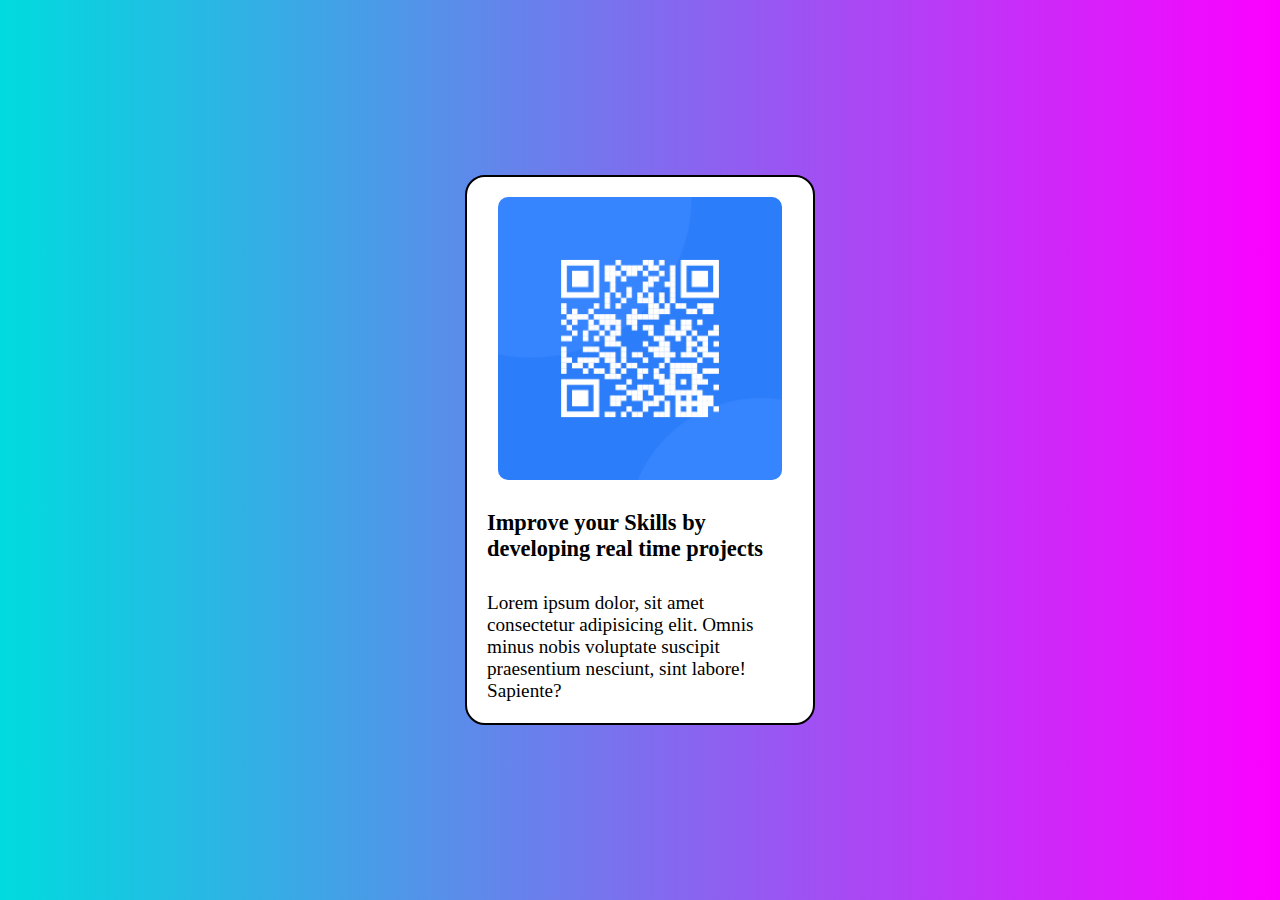
<file: cards_project/index.html>
<!DOCTYPE html>
<html lang="en">
<head>
    <meta charset="UTF-8">
    <meta name="viewport" content="width=device-width, initial-scale=1.0">
    <title>Document</title>
    <link rel="stylesheet" href="style.css">
</head>
<body>
    <div class="container">
        <div class="card">
            <img src="qrcode.png" alt="">
            <h2>Improve your Skills by developing real time  projects</h2>
            <p>
                Lorem ipsum dolor, sit amet consectetur adipisicing elit. Omnis minus nobis voluptate suscipit praesentium nesciunt, sint labore! Sapiente?
            </p>
        </div>
        

    </div>
    
</body>
</html>
</file>
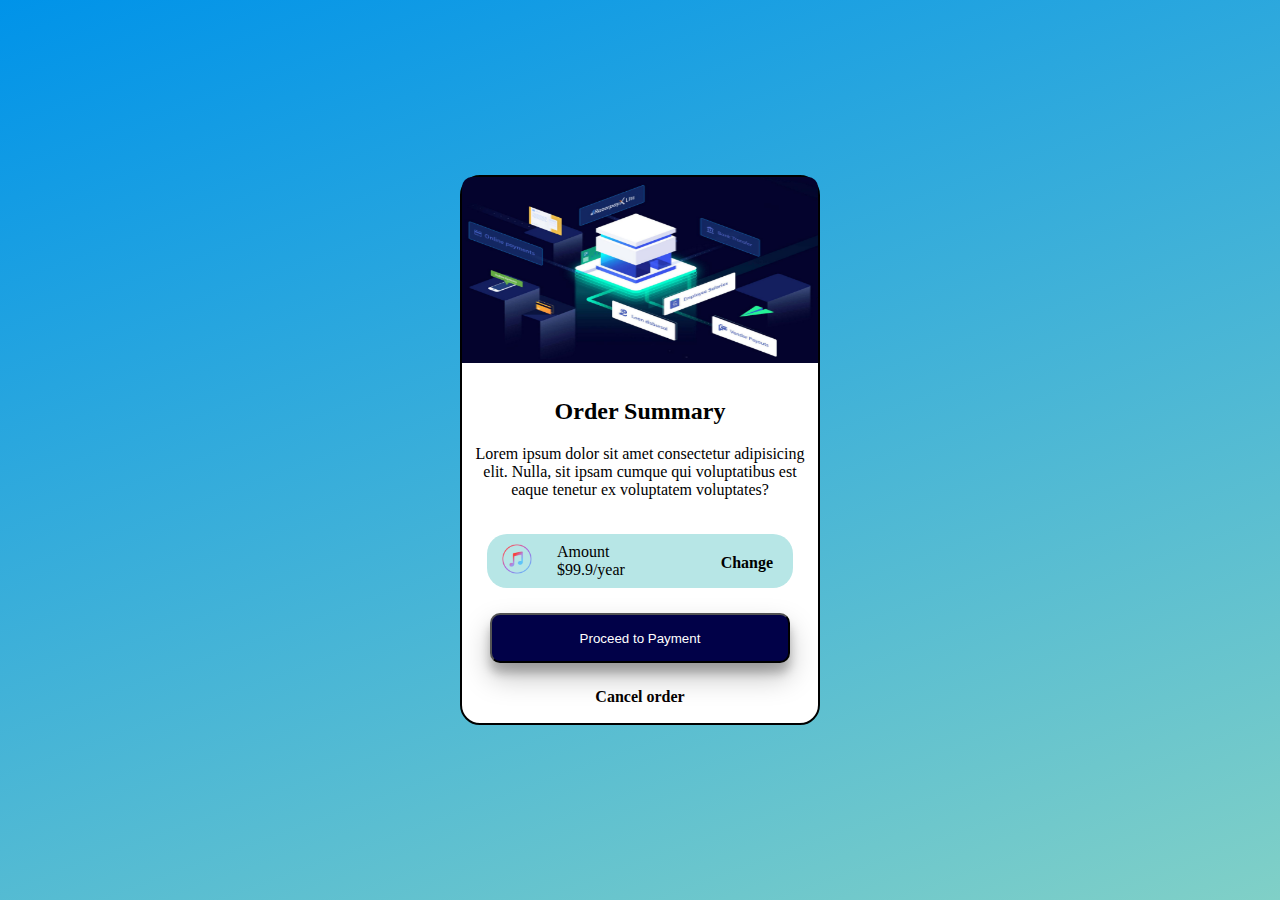
<file: cards_project/index2.html>
<!DOCTYPE html>
<html lang="en">
<head>
    <meta charset="UTF-8">
    <meta name="viewport" content="width=device-width, initial-scale=1.0">
    <title>Document</title>
    <link rel="stylesheet" href="style2.css">
</head>
<body>
    <div class="container">
        <div class="card">
            <img src="icon.jpg" alt="">
            <div class="textbox">
                <h2>
                    Order Summary
                </h2>
                <p>
                    Lorem ipsum dolor sit amet consectetur adipisicing elit. Nulla, sit ipsam cumque qui voluptatibus est eaque tenetur ex voluptatem voluptates?
                </p>
            </div>
            <div class="amount">
                <div class="leftbox">
                    <div class="imgbox">
                        <img src="music.png" alt="">
                    </div>
                    <div class="textamountbox">
                        <p>Amount</p>
                        <p>$99.9/year</p>
                    </div>
        
                    
                </div>
                <div class="rightbox">
                    
                        <a href="#">Change</a>
                    
                </div>


            </div>
            <div class="button">
                <button>
                    Proceed to Payment
                </button>
            </div>
            <div class="cancelbox">
                <a href="#">Cancel order</a>
            </div>
        </div>
        
        
    </div>
    
</body>
</html>
</file>
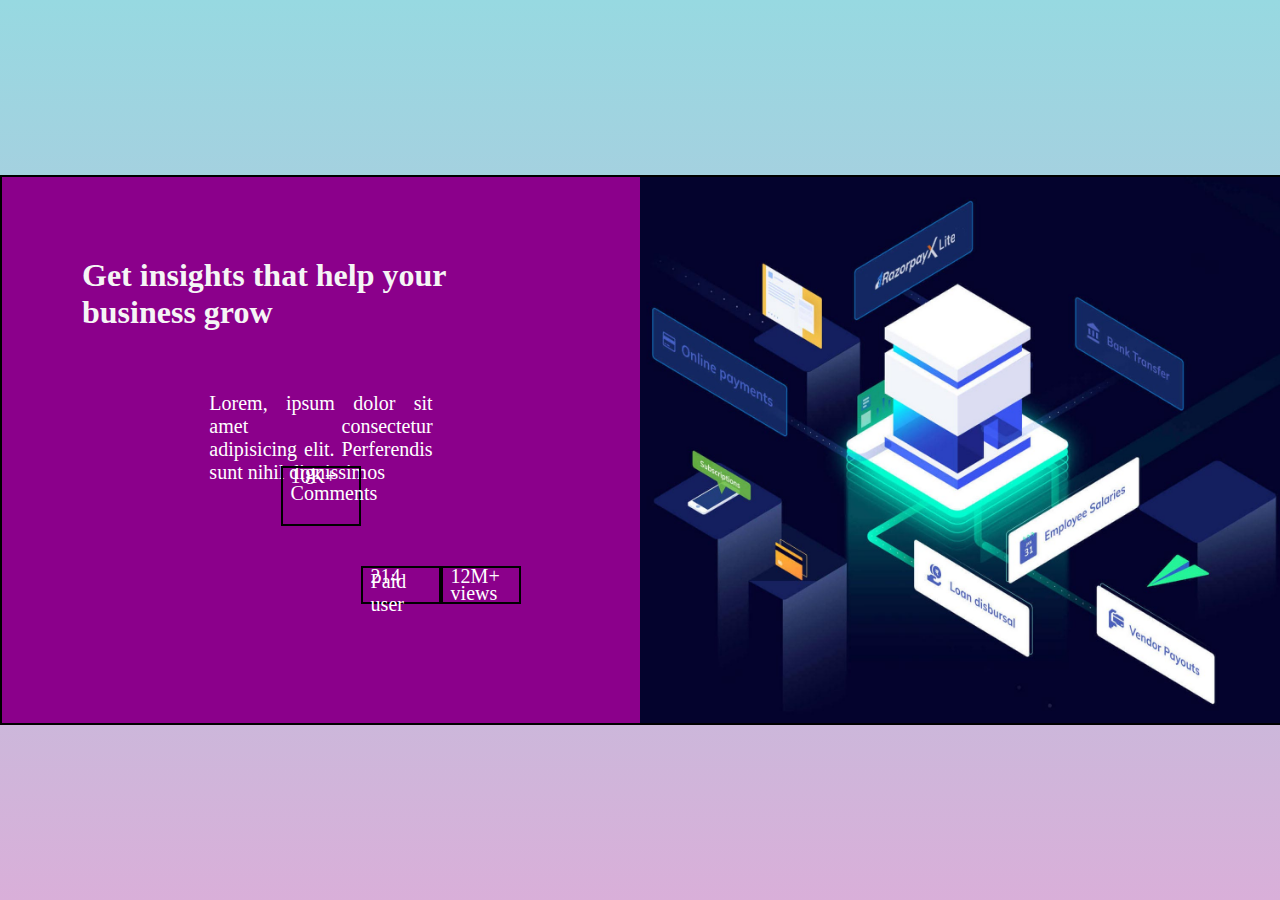
<file: cards_project/index3.html>
<!DOCTYPE html>
<html lang="en">
<head>
    <meta charset="UTF-8">
    <meta name="viewport" content="width=device-width, initial-scale=1.0">
    <title>Document</title>
    <link rel="stylesheet" href="style3.css">
</head>
<body>
    <div class="container">
        <div class="card">
            <div class="leftbox">
                <h2>
                    Get insights that help
                    your business grow
                </h2>
                <p>
                    Lorem, ipsum dolor sit amet consectetur adipisicing elit. Perferendis sunt nihil dignissimos 
                </p>

                <div class="stats">
                    <div class="s1">
                        <p>10K+</p>
                        <p>Comments</p>
                    </div>
                    <div class="s2">
                        <p>214</p>
                        <p>Paid user</p>
                    </div>
                    <div class="s3">
                        <p>12M+</p>
                        <p>views</p>
                    </div>

                </div>


            </div>
            <div class="rightbox">
                <img src="icon.jpg" alt="">
            </div>
        </div>
    </div>
</body>
</html>
</file>
<file: cards_project/style.css>
*{
    margin: 0;
    padding: 0;
    box-sizing: border-box;
}

.container{
    width: 100vw;
    height: 100vh;
    min-height: 850px;
    background-color: #00DBDE;
    background-image: linear-gradient(90deg, #00DBDE 0%, #FC00FF 100%);
    display: flex;
    justify-content: center;
    align-items: center;
    /* overflow-x: hidden;
    overflow-y: hidden; */
}

.card{
    width: 350px;
    height: 550px;
    border: 2px solid black;
    background-color: white;
    border-radius: 20px;
    display: flex;
    flex-direction: column;
    align-items: center;
    gap: 30px;
    padding: 20px;
}

.card img{
    height: 56%;
    border-radius: 10px;

}

.card h2{
    font-weight: bold;
    font-size: 1.4em;
}

.card p{
    /* font-weight: bold; */
    font-size: 1.2em;
}
</file>
<file: cards_project/style2.css>
*{
    margin: 0;
    padding: 0;
    box-sizing: border-box;
}

.container{
    width: 100vw;
    height: 100vh;
    background-color: #0093E9;
    background-image: linear-gradient(160deg, #0093E9 0%, #80D0C7 100%);
    display: flex;
    justify-content: center;
    align-items: center;

}

.card{
    width: 360px;
    height: 550px;
    border: 2px solid black;
    background-color: white;
    border-radius: 20px;
    /* padding: 20px; */
    display: flex;
    flex-direction: column;
    /* justify-content: center; */
    align-items:center ;
    gap: 25px;
}


.card img{
    width: 100%;
    height: 34%;
    border-top-left-radius:10px;
    border-top-right-radius: 10px;
}

.textbox{
    align-items: center;
    display: flex;
    flex-direction: column;
    gap:20px;
    text-align: center;
    padding: 10px;
    /* border-radius: 20px; */
}

.amount{
    width: 86%;
    height: 10%;
    background-color: rgb(183, 230, 230);
    border-radius: 20px;
    display: flex;
    justify-content: space-between;
    /* padding-right: 20px;
    padding-left: 20px; */
}

.button button{
    width: 300px;
    height: 50px;
    /* align-items: center; */
    background-color: rgb(1, 1, 72);
    color: white;
    border-radius: 10px;
    /* box-shadow: 0 45px 65px rgba(0,0,0,0.50), 0 35px 22px rgba(0,0,0,0.16); */
    box-shadow: 0 14px 28px rgba(0,0,0,0.25), 0 10px 10px rgba(0,0,0,0.22);
}

.cancelbox a{
    width: 80%;
    height: 8%;
    /* background-color: rgb(159, 138, 222); */
    color: rgb(5, 0, 0);
    text-decoration: none;
    font-weight: bold;
    /* display: flex; */
}


.leftbox{
    /* width: fit-content; */
    display: flex;
    gap: 20px;
    padding: 10px;
    height: 100%;
    align-items: center;
    transition: 4s ease 0.5s;
    animation-duration: 3s;
    animation-name: slidein;
}

.imgbox img {
    height: 40px;
    width: 40px;
    flex-direction: row;
    
}

.rightbox a{
    display: flex;
    text-decoration: none;
    padding: 20px;
    color: black;
    font-weight: bolder;
    /* transition: 4s ease 0.5s; */
    align-items: center;
}

.leftbox:hover{
    background-color: rgb(249, 127, 255);
    /* width: 700px; */
    border-top-left-radius:20px ;
    border-bottom-left-radius: 20px;
    /* /* padding: 10px; */
    /* display: flex;  */
}
@keyframes slidein {
  from {
    margin-left: 100%;
    width: 100%;
  }

  to {
    margin-left: 0%;
    width: 100%;
  }
}
</file>
<file: cards_project/style3.css>
*{
    margin: 0;
    padding: 0;
    box-sizing: border-box;
}
.container{
    display: flex;
    justify-content: center;
    align-items: center;
    width: 100vw;
    height:100vh;
    background-color: #D9AFD9;
    background-image: linear-gradient(0deg, #D9AFD9 0%, #97D9E1 100%);
    /* gap: 25%; */
    /* border-radius: 30px; */

}

.card{
    width: 1300px;
    height: 550px;
    border: 2px solid black;
    display: flex;
    justify-content: space-between;
    align-content: center;
    flex-direction: row;
    /* border-radius: 30px; */
    /* padding: ; */
    
}

.rightbox{
    width: 50%;
    height: 100%;
    display: flex; 
    justify-content: space-between;
    align-items: center;
    flex-direction: row;
    /* padding: 50px; */
    /* border-radius: 40px; */


    
}


.rightbox img{
    width: 650px;
    height: 800px;
    float: right;
    height:100%; 
    /* border-radius: 30px; */
    
    

    
}


.leftbox{
    width: 50%;
    height: 100%;

    display: flex; 
    /* justify-content: space-between; */
    align-items: center;
    background-color: darkmagenta;
    flex-direction: column;
    /* border-radius: 25px; */


    
    
}

.leftbox h2{
    /* align-items: center; */
    /* padding: 40px; */

    /* border: 2px solid black; */
    color: whitesmoke;
    /* display: flex; */
    /* align-items:center ; */
    /* justify-content: space-between; */
    padding: 20px;
    margin: 60px;
    /* l-alverticaign: text-top; */
    /* flex-direction:; */
    
    /* display: ; */
    font-weight: bold;
    font-size: 2em;

}

.leftbox p{
    display: flex;
    justify-content: space-between;
    width: 35%;
    height: 10%;
    align-items: center;
    /* border: 2px solid black; */
    text-align: justify;
    /* padding: 30px; */
    /* margin: 30px; */
    color: white;
    font-size: 20px;
    /* gap: 20%; */
  
    
}

.stats{
    display: flex;
    width: 80px;
    height: 60px;
    /* justify-content: space-between; */
    /* align-items: center; */
    flex-direction: column;
    justify-content: space-evenly; 
    flex-wrap: wrap;
    
}

.s1{
    width:100%;
    height: 100%;
    display: flex;
    /* justify-content: space-evenly; */
    flex-direction: column;
    
    border: 2px solid black;
    /* padding: ; */
    /* margin-top: 100px; */
    float:left;
    text-align: center;
    
    
}

.s1 p{
        width: 75%;
        margin: 10%;
        height: 2px;
        float:left;
        
        

}

.s2{
    width:100%;
    height: 100%;
    display: flex;
    /* justify-content: space-evenly; */
    flex-direction: column;
    
    border: 2px solid black;
    /* padding: ; */
    margin-top: 100px;
    gap: 25%;
    
}

.s2 p{width: 75%;
    margin: 10%;
    height: 2px;
    

}

.s3{
    width:100%;
    height: 100%;
    display: flex;
    /* justify-content: space-evenly; */
    flex-direction: column;
    
    border: 2px solid black;
    /* padding: ; */
    margin-top: 100px;


}
.s3 p{
    width: 75%;
    margin: 10%;
    height: 2px;

}
</file>
